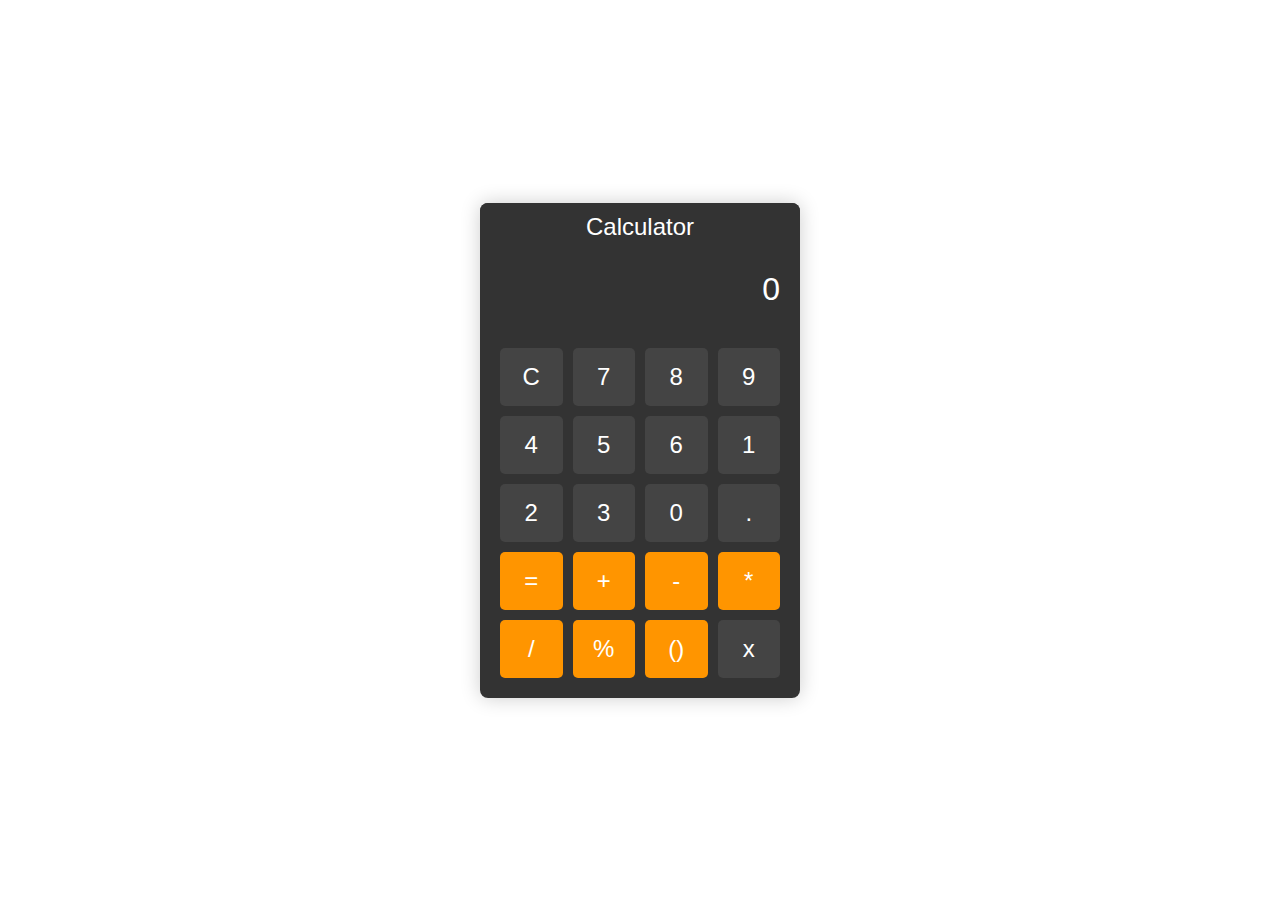
<file: Cipherbyte_internship/Task2_Calculator/index.html>
<!DOCTYPE html>
<html lang="en">
<head>
    <meta charset="UTF-8">
    <meta name="viewport" content="width=device-width, initial-scale=1.0">
    <title>Calculator</title>
    <style>
        body {
            font-family: 'Segoe UI', Tahoma, Geneva, Verdana, sans-serif;
           
            background-size: cover;
            background-position: center;
            display: flex;
            justify-content: center;
            align-items: center;
            min-height: 100vh;
            margin: 0;
        }

        .heading {
            font-size: 2rem;
            color: black;
            text-align: center;
            margin-bottom: 20px;
            position: relative;
            z-index: 1; 
        }

        .calculator {
            width: 320px;
            background-color: rgba(0, 0, 0, 0.8); 
            border-radius: 8px;
            box-shadow: 0px 0px 20px rgba(0, 0, 0, 0.2);
            overflow: hidden;
        }

        .calculator-heading {
            font-size: 1.5rem;
            color: #fff;
            background-color: #333;
            text-align: center;
            padding: 10px;
        }

        .output {
            font-size: 2rem;
            color: #fff;
            text-align: right;
            padding: 20px;
        }

        .buttons {
            display: grid;
            grid-template-columns: repeat(4, 1fr);
            gap: 10px;
            padding: 20px;
        }

        .button {
            font-size: 1.5rem;
            padding: 15px;
            text-align: center;
            background-color: #444;
            color: #fff;
            border: none;
            border-radius: 5px;
            cursor: pointer;
            transition: background-color 0.2s;
        }

        .button:hover {
            background-color: #555;
        }

        .button.operator {
            background-color: #ff9500;
        }

        .button.operator:hover {
            background-color: #ffad33;
        }
    </style>
</head>
<body>
    
    <div class="calculator">
        <div class="calculator-heading">Calculator</div>
        <div class="output" id="output">0</div>
        <div class="buttons">
            <div class="button" onclick="clearOutput()">C</div>
            
            <div class="button" onclick="appendToOutput('7')">7</div>
            <div class="button" onclick="appendToOutput('8')">8</div>
            <div class="button" onclick="appendToOutput('9')">9</div>
            <div class="button" onclick="appendToOutput('4')">4</div>
            <div class="button" onclick="appendToOutput('5')">5</div>
            <div class="button" onclick="appendToOutput('6')">6</div>
            <div class="button" onclick="appendToOutput('1')">1</div>
            <div class="button" onclick="appendToOutput('2')">2</div>
            <div class="button" onclick="appendToOutput('3')">3</div>
            <div class="button" onclick="appendToOutput('0')">0</div>
            <div class="button" onclick="appendToOutput('.')">.</div>
            <div class="button operator" onclick="calculate('=')">=</div>
            <div class="button operator" onclick="appendToOutput('+')">+</div>
            <div class="button operator" onclick="appendToOutput('-')">-</div>
            <div class="button operator" onclick="appendToOutput('*')">*</div>
            <div class="button operator" onclick="appendToOutput('/')">/</div>
            <div class="button operator" onclick="appendToOutput('%')">%</div>
            <div class="button operator" onclick="appendToOutput('()')">()</div>
            <div class="button" onclick="deleteLastInput()">x</div>
        </div>
    </div>
    
    <script>
        let currentOutput = '0';

        function updateOutput() {
            document.getElementById('output').innerText = currentOutput;
        }

        function appendToOutput(value) {
            if (currentOutput === '0' && value !== '.') {
                currentOutput = value;
            } else {
                currentOutput += value;
            }
            updateOutput();
        }

        function deleteLastInput() {
            currentOutput = currentOutput.slice(0, -1); 
            updateOutput();
        }

        function clearOutput() {
            currentOutput = '0';
            updateOutput();
        }

        function calculate() {
            try {
                currentOutput = eval(currentOutput).toString();
                updateOutput();
            } catch (error) {
                currentOutput = 'Error';
                updateOutput();
            }
        }
    </script>
</body>
</html>
</file>
